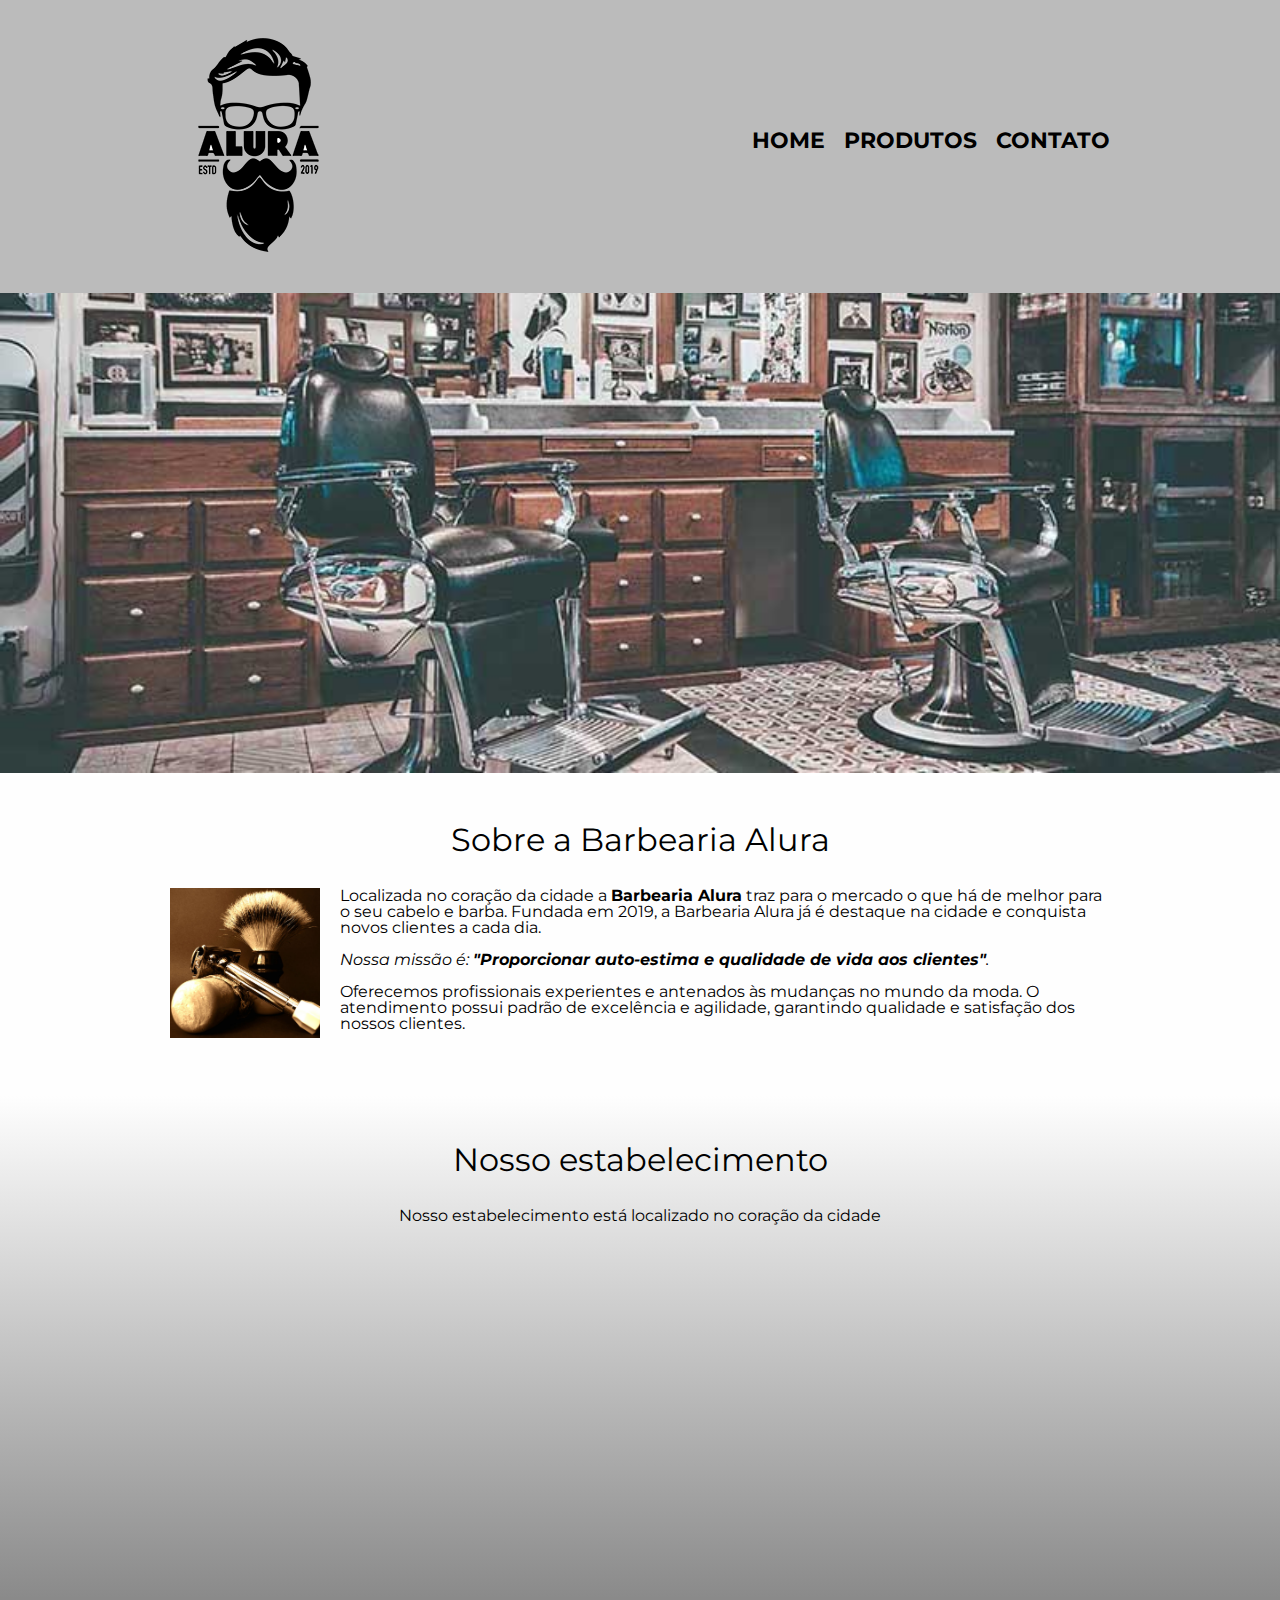
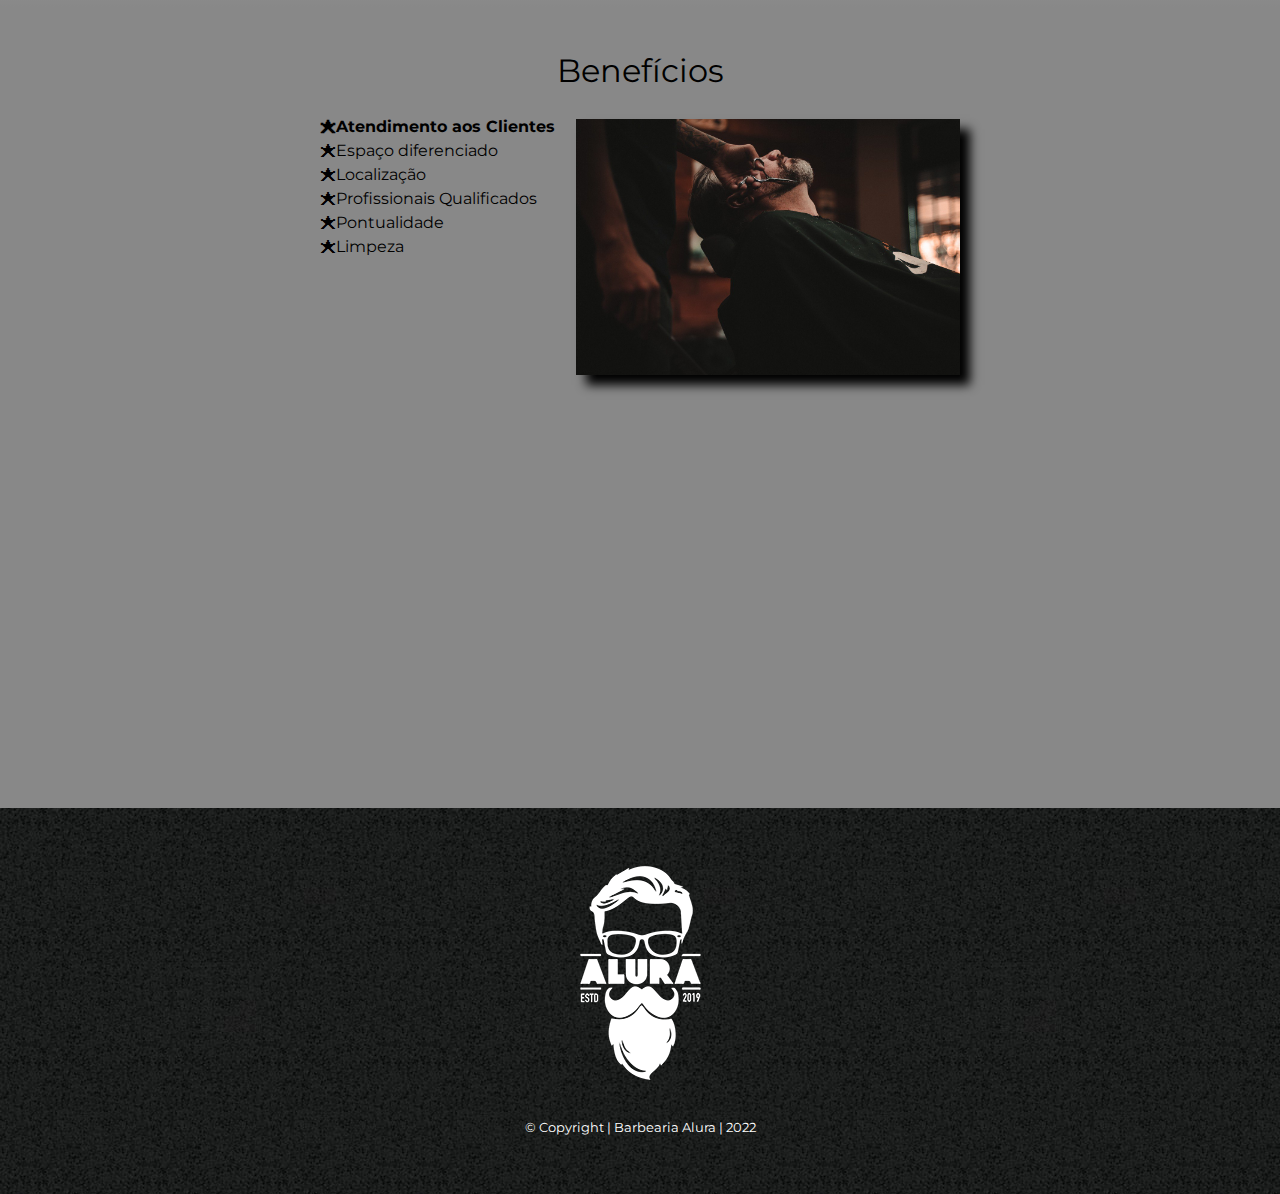
<file: index.html>
<!DOCTYPE html>
<html lang="pt-br">
    <head>
        <meta charset="UTF-8">
        <meta name="viewport" content="width=device-width">

        <title>Barbearia Alura</title>
        
        <link rel="stylesheet" href="reset.css">
        <link rel="stylesheet" href="style.css">
        <link href="https://fonts.googleapis.com/css?family=Montserrat&display=swap" rel="stylesheet">
    </head>

    <body>
        <header>
            <div class="caixa">
                <h1><img src="logo.png" alt="Logo da Barbearia Alura"></h1>

                <nav>
                    <ul>
                        <li><a href="index.html">Home</a></li>
                        <li><a href="produtos.html">Produtos</a></li>
                        <li><a href="contato.html">Contato</a></li>
                    </ul>
                </nav>
            </div>
        </header>

        <img class="banner" src="banner.jpg" alt="Foto da Barbearia">

        <main>
            <section class="principal">

                <div class="principal-conteudo">
                    <h2 class="principal-titulo">Sobre a Barbearia Alura</h2>

                    <img class="utensilios" src="utensilios.jpg" alt="Utensílios de um barbeiro">
        
                    <p>Localizada no coração da cidade a <strong>Barbearia Alura</strong> traz para o mercado o que há de melhor para o seu cabelo e barba. Fundada em 2019, a Barbearia Alura já é destaque na cidade e conquista novos clientes a cada dia.</p>

                    <p id="missao"><em>Nossa missão é: <strong>"Proporcionar auto-estima e qualidade de vida aos clientes"</strong>.</em></p>

                    <p>Oferecemos profissionais experientes e antenados às mudanças no mundo da moda. O atendimento possui padrão de excelência e agilidade, garantindo qualidade e satisfação dos nossos clientes.</p>
                </div>
            </section>

            <section class="mapa">
                <h3 class="principal-titulo">Nosso estabelecimento</h3>
                <p>Nosso estabelecimento está localizado no coração da cidade</p>

                <div class="mapa-conteudo">
                    <iframe src="https://www.google.com/maps/embed?pb=!1m18!1m12!1m3!1d3656.449977466536!2d-46.63452058540222!3d-23.588189868467783!2m3!1f0!2f0!3f0!3m2!1i1024!2i768!4f13.1!3m3!1m2!1s0x94ce5a2b2ed7f3a1%3A0xab35da2f5ca62674!2sCaelum%20-%20Education%20and%20Innovation!5e0!3m2!1sen!2sbr!4v1652154321932!5m2!1sen!2sbr" width="100%" height="300" style="border:0;" allowfullscreen="" loading="lazy" referrerpolicy="no-referrer-when-downgrade"></iframe>
                </div>
            </section>

            <section class="beneficios">
                <h3 class="principal-titulo">Benefícios</h3>

                <div class="beneficios-conteudo">
                    <ul class="beneficios-lista">
                        <li class="itens">Atendimento aos Clientes</li>
                        <li class="itens">Espaço diferenciado</li>
                        <li class="itens">Localização</li>
                        <li class="itens">Profissionais Qualificados</li>
                        <li class="itens">Pontualidade</li>
                        <li class="itens">Limpeza</li>
                    </ul><img src="beneficios.jpg" class="beneficios-imagem">
                </div>

                <div class="video">
                    <iframe width="100%" height="315" src="https://www.youtube.com/embed/wcVVXUV0YUY" frameborder="0" allow="accelerometer; autoplay; encrypted-media; gyroscope; picture-in-picture" allowfullscreen></iframe>
                </div>
            </section>
        </main>

        <footer>
            <img src="logo-branco.png" alt="Logo da Barbearia Alura">
            <p class="copyright">&copy; Copyright | Barbearia Alura | 2022</p>
        </footer>
    </body>
</html>
</file>
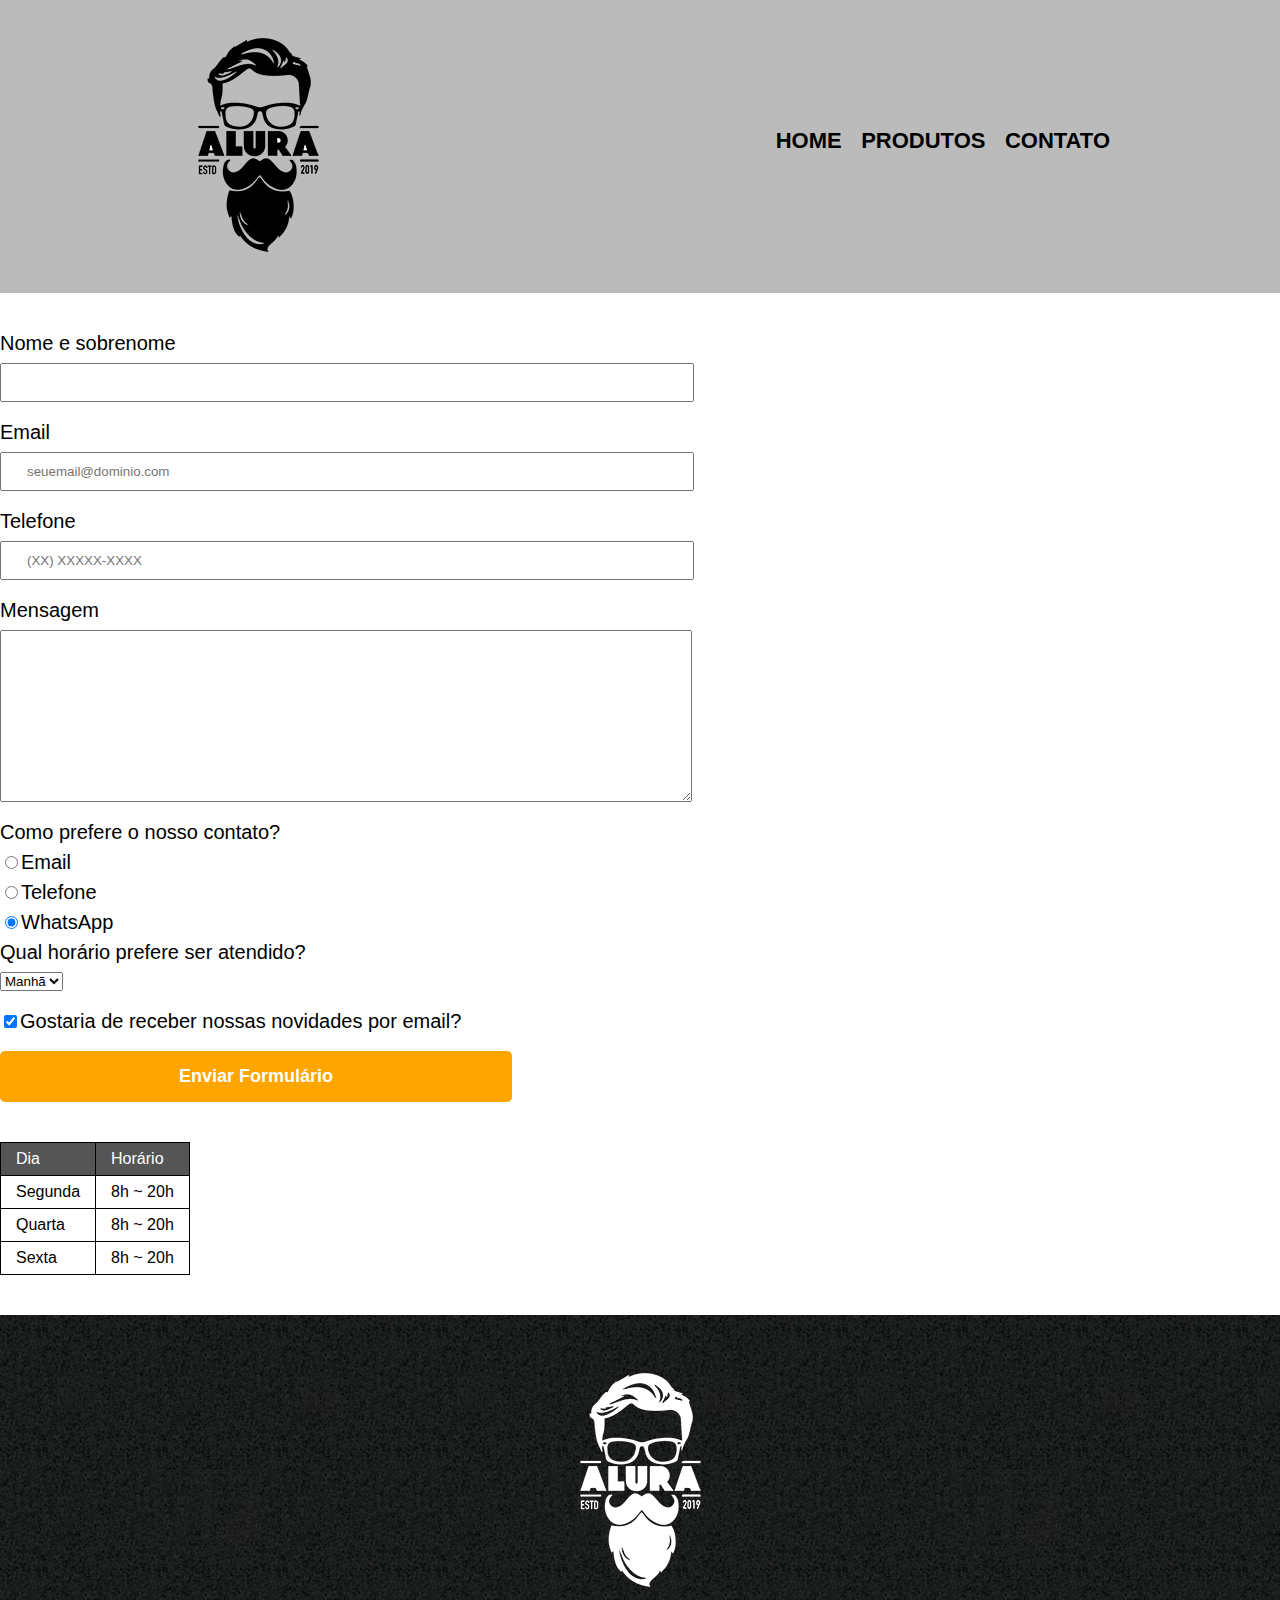
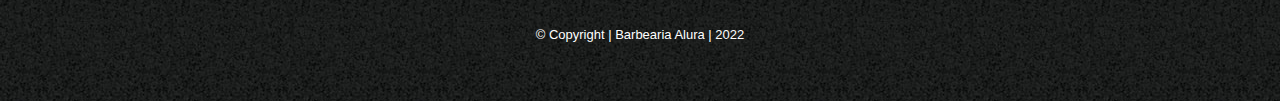
<file: contato.html>
<!DOCTYPE html>
<html lang="pt-br">
    <head>
        <meta charset="UTF-8">
        <title>Barbearia Alura | Contato</title>
        <link rel="stylesheet" href="reset.css">
        <link rel="stylesheet" href="style.css">
    </head>

    <body>
        <header>
            <div class="caixa">
                <h1><img src="logo.png" alt="Logo da Barbearia Alura"></h1>

                <nav>
                    <ul>
                        <li><a href="index.html">Home</a></li>
                        <li><a href="produtos.html">Produtos</a></li>
                        <li><a href="contato.html">Contato</a></li>
                    </ul>
                </nav>
            </div>
        </header>

        <main>
            <form>
                <label for="nomesobrenome">Nome e sobrenome</label>
                <input type="text" id="nomesobrenome" class="input-padrao" required>

                <label for="email">Email</label>
                <input type="email" id="email" class="input-padrao" required placeholder="seuemail@dominio.com">

                <label for="telefone">Telefone</label>
                <input type="tel" id="telefone" class="input-padrao" required placeholder="(XX) XXXXX-XXXX">

                <label for="mensagem">Mensagem</label>
                <textarea cols="70" rows="10" id="mensagem" class="input-padrao" required></textarea>

                <fieldset>
                    <legend>Como prefere o nosso contato?</legend>
                    <label for="radio-email"><input type="radio" name="contato" value="email" id="radio-email">Email</label>

                    <label for="radio-telefone"><input type="radio" name="contato" value="telefone" id="radio-telefone">Telefone</label>

                    <label for="radio-whatsapp"><input type="radio" name="contato" value="whatsapp" id="radio-whatsapp" checked>WhatsApp</label>
                </fieldset>
                
                <fieldset>
                    <legend>Qual horário prefere ser atendido?</legend>
                    <select>
                        <option>Manhã</option>
                        <option>Tarde</option>
                        <option>Noite</option>
                    </select>
                </fieldset>

                <label class="checkbox"><input type="checkbox" checked>Gostaria de receber nossas novidades por email?</label>

                <input type="submit" value="Enviar Formulário" class="enviar">
            </form>

            <table>
                <thead>
                    <tr>
                        <td>Dia</td>
                        <td>Horário</td>
                    </tr>
                </thead>
                <tbody>
                    <tr>
                        <td>Segunda</td>
                        <td>8h ~ 20h</td>
                    </tr>
                    <tr>
                        <td>Quarta</td>
                        <td>8h ~ 20h</td>
                    </tr>
                    <tr>
                        <td>Sexta</td>
                        <td>8h ~ 20h</td>
                    </tr>
                </tbody>
            </table>
        </main>

        <footer>
            <img src="logo-branco.png" alt="Logo da Barbearia Alura">
            <p class="copyright">&copy; Copyright | Barbearia Alura | 2022</p>
        </footer>
    </body>
</html>
</file>
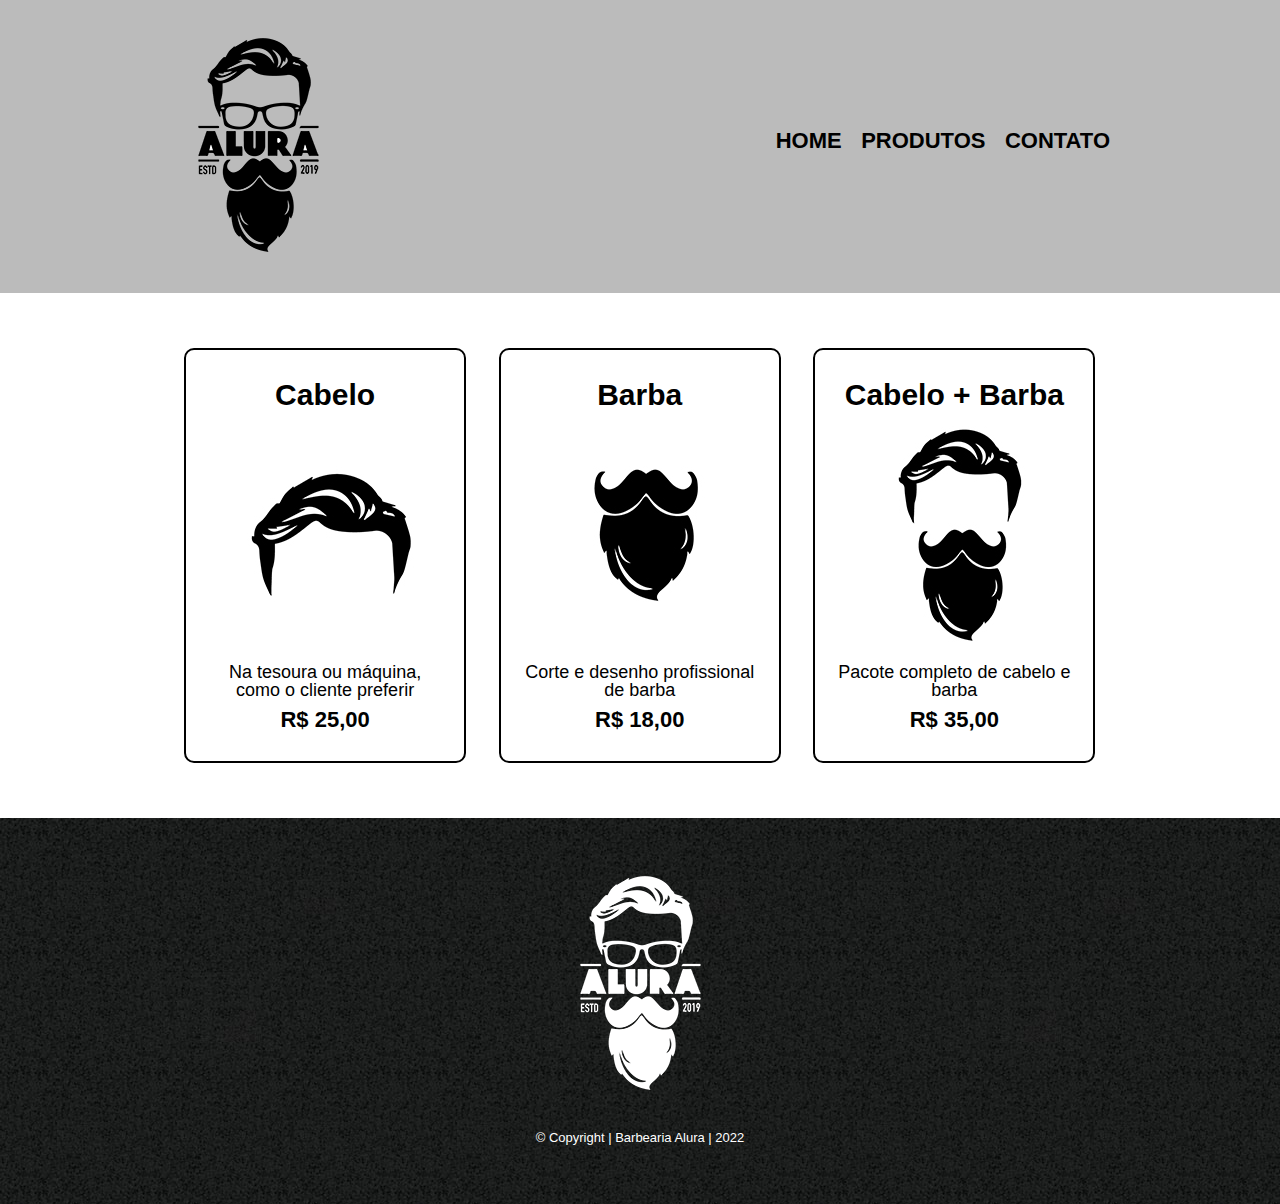
<file: produtos.html>
<!DOCTYPE html>
<html lang="pt-br">
    <head>
        <meta charset="UTF-8">
        <title>Barbearia Alura | Produtos</title>
        <link rel="stylesheet" href="reset.css">
        <link rel="stylesheet" href="style.css">
    </head>

    <body>
        <header>
            <div class="caixa">
                <h1><img src="logo.png"></h1>

                <nav>
                    <ul>
                        <li><a href="index.html">Home</a></li>
                        <li><a href="produtos.html">Produtos</a></li>
                        <li><a href="contato.html">Contato</a></li>
                    </ul>
                </nav>
            </div>
        </header>

        <main>
            <ul class="produtos">
                <li>
                    <h2>Cabelo</h2>
                    <img src="cabelo.jpg">
                    <p class="produto-descricao">Na tesoura ou máquina, como o cliente preferir</p>
                    <p class="produto-preco">R$ 25,00</p>
                </li>
                <li>
                    <h2>Barba</h2>
                    <img src="barba.jpg">
                    <p class="produto-descricao">Corte e desenho profissional de barba</p>
                    <p class="produto-preco">R$ 18,00</p>
                </li>
                <li>
                    <h2>Cabelo + Barba</h2>
                    <img src="cabelo+barba.jpg">
                    <p class="produto-descricao">Pacote completo de cabelo e barba</p>
                    <p class="produto-preco">R$ 35,00</p>
                </li>
            </ul>
        </main>

        <footer>
            <img src="logo-branco.png">
            <p class="copyright">&copy; Copyright | Barbearia Alura | 2022</p>
        </footer>
    </body>
</html>
</file>
<file: style.css>
body {
    font-family: 'Montserrat', sans-serif;
}

header {
    background: #BBBBBB;
    padding: 20px 0;
}

.caixa {
    position: relative;
    width: 940px;
    margin: 0 auto;
}

nav {
    position: absolute;
    top: 110px;
    right: 0;
}

nav li {
    display: inline;
    margin: 0 0 0 15px;
}

nav a {
    text-transform: uppercase;
    color: #000000;
    font-weight: bold;
    font-size: 22px;
    text-decoration: none;
}

nav a:hover {
    color: #C78C19;
    text-decoration: underline;
}

.produtos {
    width: 940px;
    margin: 0 auto;
    padding: 55px 0;
}

.produtos li {
    display: inline-block;
    text-align: center;
    width: 30%;
    vertical-align: top;
    margin: 0 1.5%;
    padding: 30px 20px;
    box-sizing: border-box;
    border: 2px solid #000000;
    border-radius: 10px;
}

.produtos li:hover {
    border-color: #C78C19;
}

.produtos li:active {
    border-color: #088C19;
}

.produtos li:hover h2 {
    font-size: 34px;
}

.produtos h2 {
    font-size: 30px;
    font-weight: bold;
}

.produto-descricao {
    font-size: 18px;
}

.produto-preco {
    font-size: 22px;
    font-weight: bold;
    margin-top: 10px;
}

footer {
    text-align: center;
    background: url("bg.jpg");
    padding: 40px 0;
}

.copyright {
    color: #FFFFFF;
    font-size: 13px;
    margin: 20px 0;
}

form {
    margin: 40px 0;
}

form label, form legend {
    display: block;
    font-size: 20px;
    margin: 0 0 10px;
}

.input-padrao {
    display: block;
    margin: 0 0 20px;
    padding: 10px 25px;
    width: 50%;
}

.checkbox {
    margin: 20px 0;
}

.enviar {
    width: 40%;
    padding: 15px 0;
    background: orange;
    color: white;
    font-weight: bold;
    font-size: 18px;
    border: none;
    border-radius: 5px;
    transition: 1s all;
    cursor: pointer;
}

.enviar:hover {
    background: darkorange;
    transform: scale(1.2);
}

table {
    margin: 20px 0 40px;
}

thead {
    background: #555555;
    color: white;
    font-size: bold;
}

td, th {
    border: 1px solid #000000;
    padding: 8px 15px;
}


/* css da página inicial */
.banner {
    width: 100%;
}

.principal-titulo {
    text-align: center;
    font-size: 2em;
    margin: 0 0 1em;
    clear: left;
}

.principal {
    padding: 3em 0;
    background: #FEFEFE;
    
}

.principal-conteudo {
    width: 940px;
    margin: 0 auto;
}

.principal p {
    margin: 0 0 1em;
}

.principal strong {
    font-weight: bold;
}

.principal em {
    font-style: italic;
}

.utensilios {
    width: 150px;
    float: left;
    margin: 0 20px 20px 0;
}

.mapa {
    padding: 3em 0;
    background: linear-gradient(#FEFEFE, #888888);
}

.mapa-conteudo {
    width: 940px;
    margin: 0 auto;
}

.mapa p {
    margin: 0 0 2em;
    text-align: center;
}

.beneficios {
    padding: 3em 0;
    background: #888888;
}

.beneficios-conteudo {
    width: 640px;
    margin: 0 auto;
}

.beneficios-lista {
    width: 40%;
    display: inline-block;
    vertical-align: top;
}

.itens {
    height: 1.5em;
}

.itens:first-child {
    font-weight: bold;
}

.itens:before {
    content: "🟊"
}

.beneficios-imagem {
    width: 60%;
    opacity: 1;
    transition: 400ms;
    box-shadow: 10px 10px 10px 0 #000000;
    /*box-shadow X Y bluer intensity #color*/
}

.beneficios-imagem:hover {
    opacity: 0.3;
}

.video {
    width: 560px;
    margin: 2em auto;
}

@media screen and (max-width: 480px) {
    .caixa, .principal-conteudo, .beneficios-conteudo, .mapa-conteudo, .video {
        width: auto;
    }

    h1 {
        text-align: center;
    }

    nav {
        position: static;
    }

    .beneficios-lista, .beneficios-imagem {
        width: 100%;
    }
}
</file>
